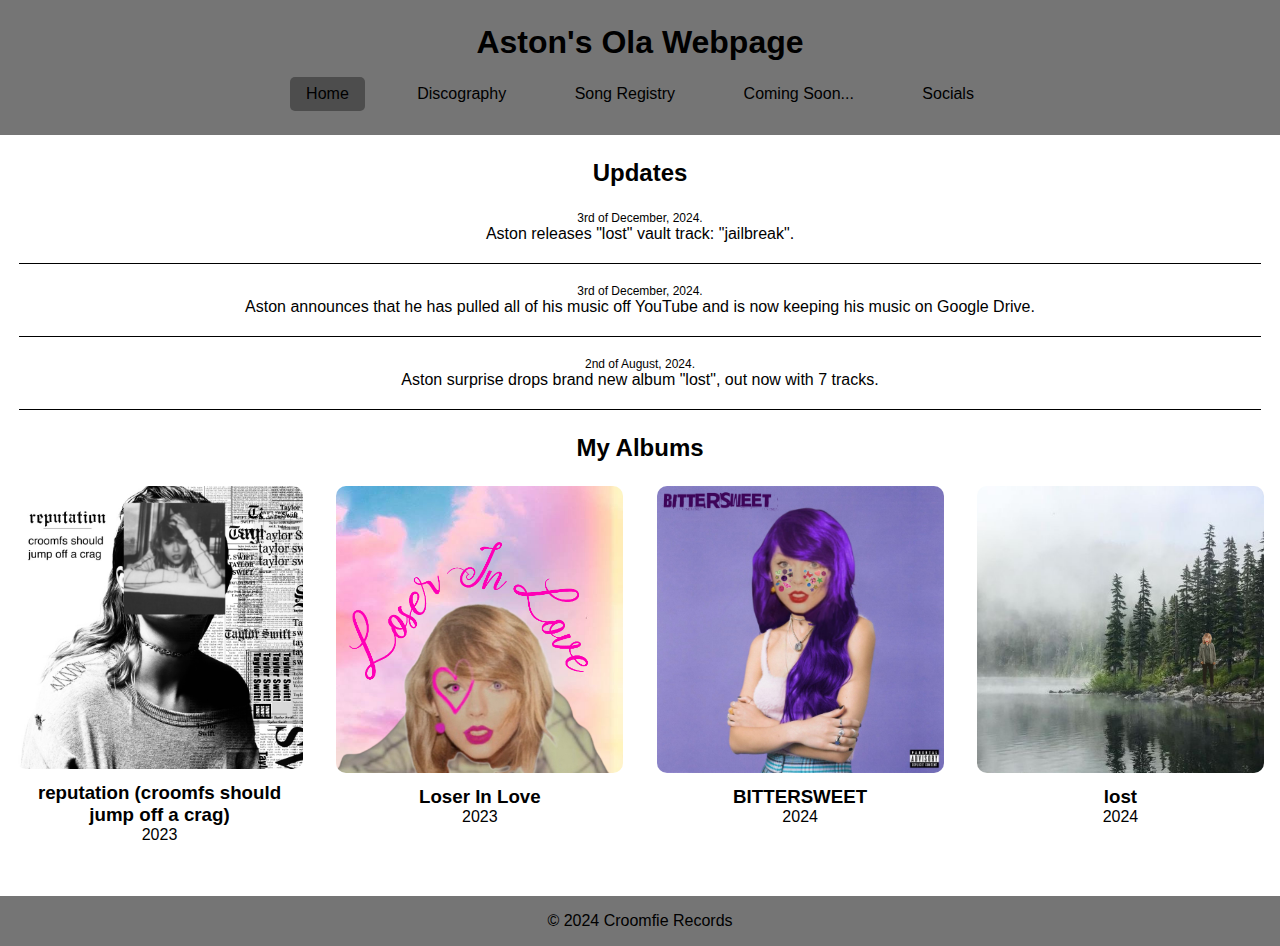
<file: index.html>
<!DOCTYPE html>
<html lang="en">
<head>
  <meta charset="UTF-8">
  <meta name="viewport" content="width=device-width, initial-scale=1.0"> <!-- Viewport for mobile -->
  <title>Aston's Ola Webpage</title>
  <link rel="stylesheet" href="style.css">
</head>
<body>
  <header>
    <h1>Aston's Ola Webpage</h1>
    <nav>
      <a href="#"; style="background-color: #4d4d4d; color: black;" >Home</a>
      <a href="#">Discography</a>
      <a href="#">Song Registry</a>
      <a href="#">Coming Soon...</a>
      <a href="#">Socials</a>
    </nav>
  </header>
  <h2>Updates</h2>
  <p style="font-size: 12px;">3rd of December, 2024.</p>
  <li>Aston releases "lost" vault track: "jailbreak".
  <hr>
    <p style="font-size: 12px;">3rd of December, 2024.</p>
    <li>Aston announces that he has pulled all of his music off YouTube and is now keeping his music on Google Drive.
<hr>
      <p style="font-size: 12px;">2nd of August, 2024.</p>
      <li>Aston surprise drops brand new album "lost", out now with 7 tracks.
        <hr>
  <h2>My Albums</h2>
  <main>
    <section id="albums">
      <div class="album-group">
        <a href="./reputationcroomfs" class="album">
          <img src="reputationcroomfscover.jpg" alt="reputation (croomfs should jump off a crag)">
          <h3>reputation (croomfs should jump off a crag)</h3>
          <p>2023</p>
        </a>
      </div>
      <div class="album-group">
        <a href="./loserinlove" class="album">
          <img src="loserinlovecover.jpeg" alt="Loser In Love">
          <h3>Loser In Love</h3>
          <p>2023</p>
        </a>
      </div>
      <div class="album-group">
        <a href="./bittersweet" class="album">
          <img src="bittersweetcover.jpg" alt="BITTERSWEET">
          <h3>BITTERSWEET</h3>
          <p>2024</p>
        </a>
      </div>
      <div class="album-group">
        <a href="./lost" class="album">
          <img src="lostcover.png" alt="lost">
          <h3>lost</h3>
          <p>2024</p>
        </a>
      </div>
    </section>
  </main>
  <footer>
    <p>&copy; 2024 Croomfie Records</p>
  </footer>
</body>
</html>
</file>
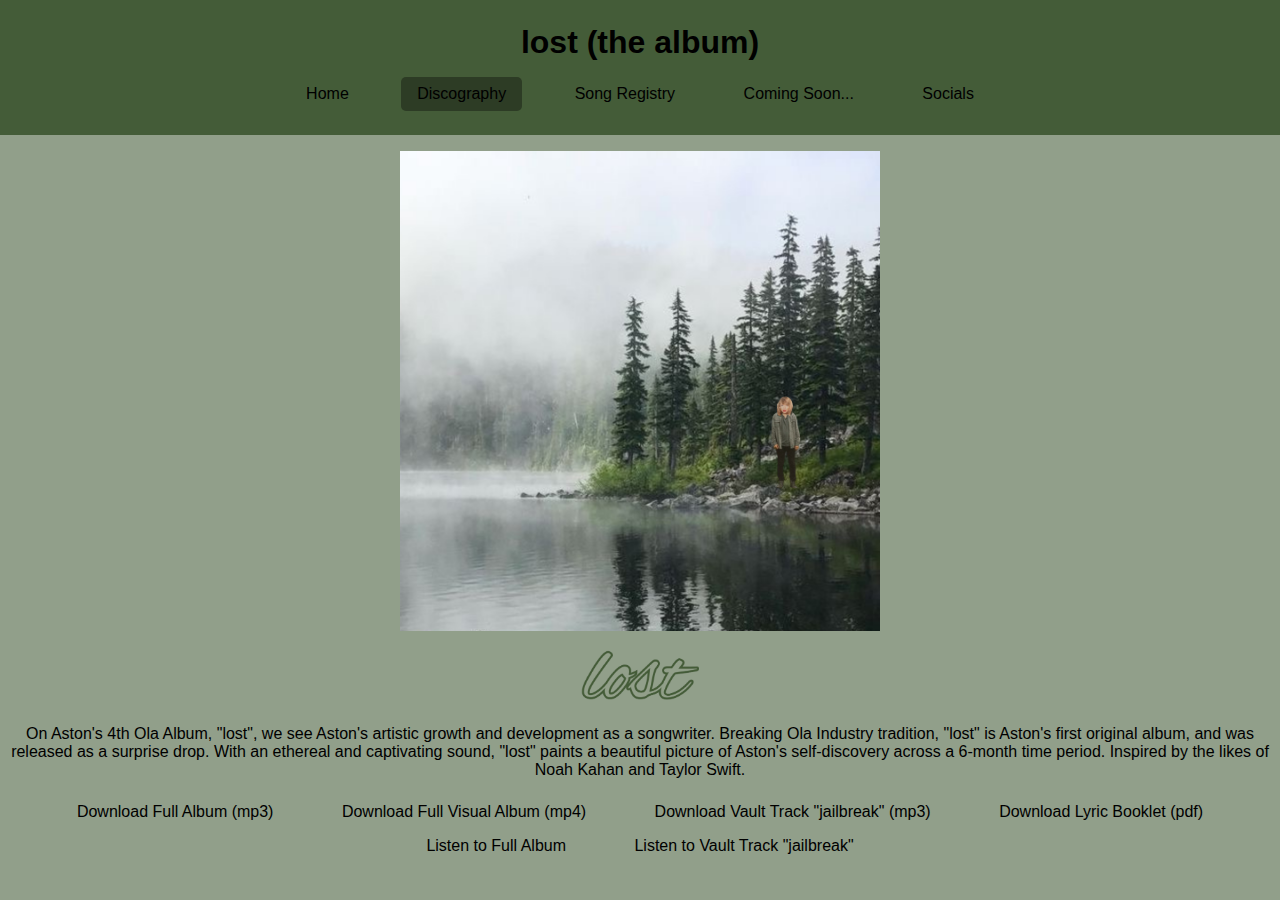
<file: lost.html>
<!DOCTYPE html>
<html lang="en">
<head>
  <meta charset="UTF-8">
  <meta name="viewport" content="width=device-width, initial-scale=1.0">
  <title>Aston's Ola Webpage - lost (the album)</title>
  <link rel="stylesheet" href="style.css">
</head>
<body class="lost-page">
  <header>
  <h1>lost (the album)</h1>
    <nav class="lost-page">
      <a href="./">Home</a>
      <a href="#" style="background-color: #2d3c25; color: black;">Discography</a>
      <a href="#">Song Registry</a>
      <a href="#">Coming Soon...</a>
      <a href="#">Socials</a>
    </nav>
  </header>
</body>
  <img class="lost-page" src="lostcover.png" alt="lost" </img>
  <img class="album-name" src="lostname.png" alt="lost" </img>
  <br>
  On Aston's 4th Ola Album, "lost", we see Aston's artistic growth and development as a songwriter. Breaking Ola Industry tradition, "lost" is Aston's first original album, and was released as a surprise drop.

  With an ethereal and captivating sound, "lost" paints a beautiful picture of Aston's self-discovery across a 6-month time period. Inspired by the likes of Noah Kahan and Taylor Swift.
  <nav class="lost-page">
    <a href="#">Download Full Album (mp3)</a>
    <a href="#">Download Full Visual Album (mp4)</a>
    <a href="#">Download Vault Track "jailbreak" (mp3)</a>
    <a href="#">Download Lyric Booklet (pdf)</a>
    <a href="#">Listen to Full Album</a>
    <a href="#">Listen to Vault Track "jailbreak"</a>
  </nav>
</html>
</file>
<file: style.css>
/* General resets */
* {
  margin: 0; /* Remove all margin from all elements */
  padding: 0; /* Remove all padding from all elements */
  box-sizing: border-box; /* Ensure box-sizing includes padding/border in width/height calculation */
}

body {
  font-family: sans-serif;
  background-color: #ffffff; /* Light background for the page */
  text-align: center;
}

/* Header Styles */
header {
  background-color: #757575; /* Solid color for the header */
  padding: 1.5em 0; /* Adjust padding to add space inside the header */
  text-align: center;
  margin-bottom: 0em; /* Space between header and next section */
}

h1 {
  margin: 0; /* No margin for the header title */
}

nav {
  margin-top: 1em; /* Space between the title and navigation */
}

nav a {
  text-decoration: none;
  color: #000000;
  padding: 0.5em 1em;
  margin: 0 1em;
  border-radius: 5px;
  transition: background-color 0.3s;
  display: inline-block; /* Align links horizontally */
}

nav a:hover {
  background-color: #616161;
}

/* Section Title - "My Albums" */
h2 {
  text-align: center;
  margin: 1em 0; /* Add margin (1em) at the top and bottom */
}

/* Main Container */
main {
  padding: 0; /* Remove unnecessary padding from main */
}

/* Albums Container */
#albums {
  display: flex;
  flex-wrap: wrap; /* Allow albums to wrap to the next line */
  justify-content: space-between; /* Distribute albums with no gaps */
  gap: 0; /* Remove the gap between albums */
  margin-top: 0; /* Ensure no margin between heading and albums */
  width: 100%; /* Ensure the container takes up the full width */
  padding: 0 1em; /* Add slight horizontal gap (1em) */
}

/* Individual Album Group */
.album-group {
  width: 48%; /* Set width to 48% for two albums per row */
  padding: 0; /* No padding */
  text-align: center;
  margin-bottom: 0.75em; /* Increase vertical gap between rows */
}

/* Album Styles */
.album {
  display: block;
  text-decoration: none;
  color: inherit; /* Avoids link text color overriding image */
  width: 100%; /* Full width of the album group */
  max-width: none; /* Allow flexibility */
  margin: 0; /* Remove margin */
  padding: 0; /* Remove padding */
  text-align: center;
  cursor: pointer;
  transition: box-shadow 0.3s, transform 0.3s ease-in-out;
  border-radius: 10px;
}

.album:hover {
  box-shadow: 0 4px 8px rgba(0, 0, 0, 0.1);
  transform: translateY(-5px); /* Slight hover effect */
}

.album img {
  width: 100%;
  height: auto;
  border-radius: 10px;
}

.album h3 {
  margin-top: 0.5em;
}

.album p {
  margin-bottom: 0.5em; /* Add a small margin-bottom to create space under the year text */
}

/* Footer Styles */
footer {
  text-align: center;
  padding: 1em 0;
  background-color: #757575;
  margin-top: 2em;
}

/* Responsive Layout for Mobile */
@media (max-width: 768px) {
  #albums {
    justify-content: space-between; /* No space between albums */
    padding: 0 1em; /* Add slight horizontal gap (1em) */
  }

  .album-group {
    width: 48%; /* Each album takes 48% of the width */
    margin-bottom: 0.75em; /* Small vertical gap between rows (increased) */
  }

  /* Optional: Adjust album image to make it smaller if needed */
  .album img {
    max-width: 100%; /* Ensure the image stretches to fit */
    height: auto; /* Maintain the aspect ratio */
  }
}

/* Desktop Layout (4 albums per row) */
@media (min-width: 1024px) {
  #albums {
    justify-content: space-between; /* Ensure albums take up space between each other */
  }

  .album-group {
    width: 23%; /* Set width to 23% for four albums per row */
    margin-bottom: 0.75em; /* Maintain vertical gap between rows */
  }
}

hr {
  border: 0; /* Remove the default border */
  border-top: 1px solid #000000; /* Create a solid line with the desired thickness and color */
  margin: 20px auto; /* Add space above and below the line */
  width: 97%;
}

/* Styling for Lost Page */
body.lost-page header {
  background-color: #445C38;
}

nav.lost-page a:hover {
  background-color: #384c2e;
}

body.lost-page {
  background-color: #919f8a;
}

/* Image Styling for Lost Page */
img.lost-page {
  padding: 1em;
  max-width: 100%; /* Ensure the image never exceeds the width of the container */
  height: auto; /* Height will adjust based on aspect ratio */
  max-width: 80%; /* Limit maximum width to 80% of the container on larger screens */
  margin: 0 auto; /* Center the image */
}

/* Media Query for Desktop */
@media (min-width: 1024px) {
  img.lost-page {
    max-width: 40%; /* For larger screens, image will occupy 40% of the screen width */
    margin: 0 auto; /* Horizontally center the image */
    height: auto; /* Maintain the aspect ratio */
    display: block; /* Make the image a block element */
  }
}

/* Media Query for Smaller Screens (e.g., tablets) */
@media (max-width: 768px) {
  img.lost-page {
    max-width: 100%; /* On smaller screens, the image can take up the full width */
    margin: 0 auto; /* Horizontally center the image */
    height: auto; /* Maintain the aspect ratio */
  display: block; /* Make the image a block element */
  }
}

/* Image Styling for Album Names */
img.album-name {
  padding: 0em;
  max-width: 100%; /* Ensure the image never exceeds the width of the container */
  height: auto; /* Height will adjust based on aspect ratio */
  max-width: 80%; /* Limit maximum width to 80% of the container on larger screens */
  margin: 0 auto; /* Center the image */
}

/* Media Query for Desktop */
@media (min-width: 1024px) {
  img.album-name {
    max-width: 10%; /* For larger screens, image will occupy 40% of the screen width */
    margin: 0 auto; /* Horizontally center the image */
    height: auto; /* Maintain the aspect ratio */
    display: block; /* Make the image a block element */
  }
}

/* Media Query for Smaller Screens (e.g., tablets) */
@media (max-width: 768px) {
  img.album-name {
    max-width: 50%; /* On smaller screens, the image can take up the full width */
    margin: 0 auto; /* Horizontally center the image */
    height: auto; /* Maintain the aspect ratio */
  display: block; /* Make the image a block element */
  }
}
</file>
